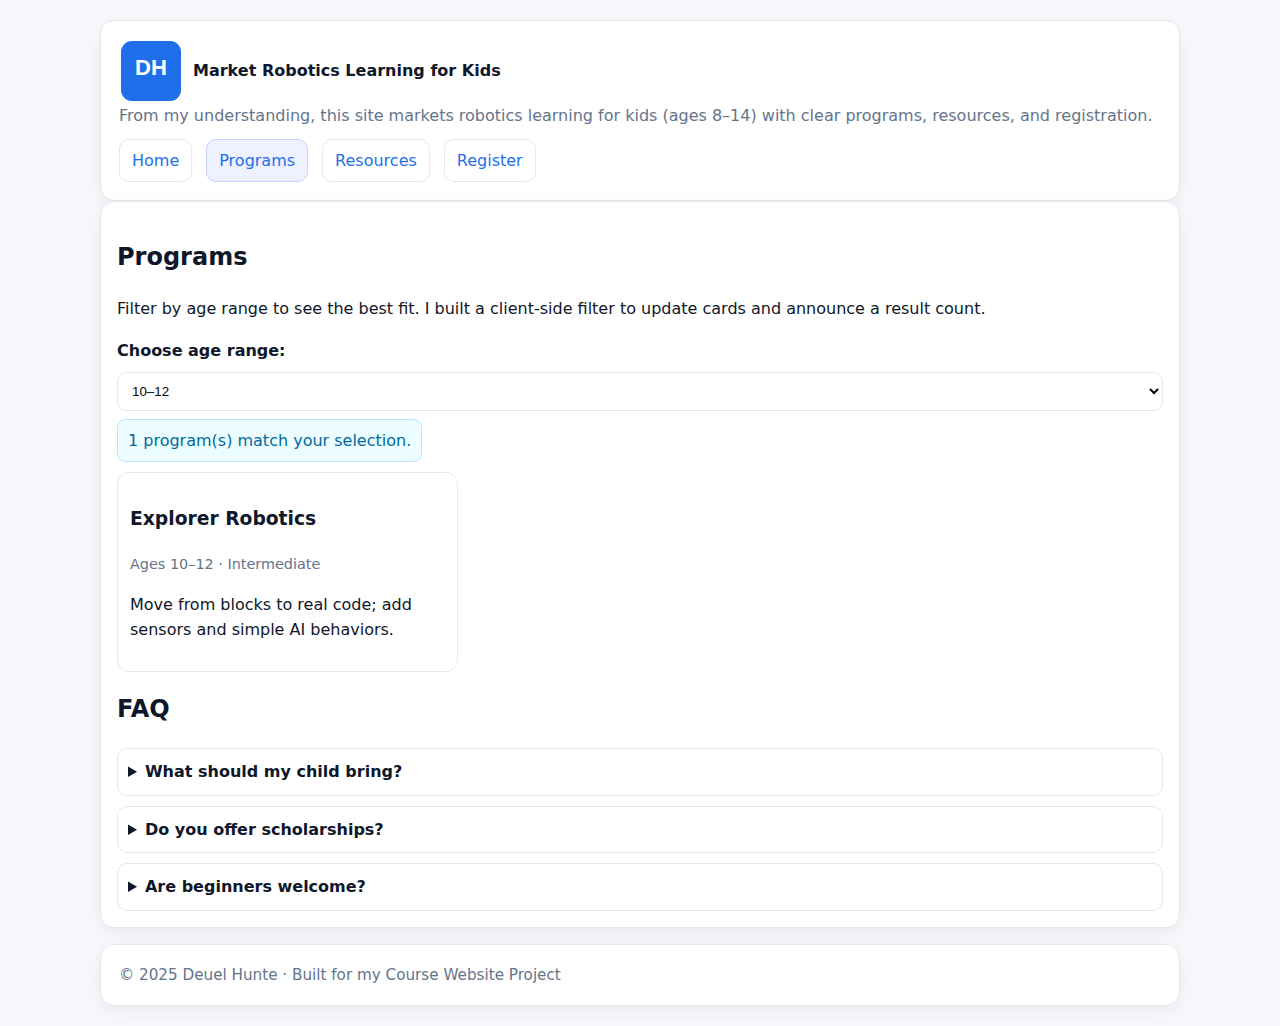
<file: programs.html>
<!doctype html>
<html lang="en">
<head>
  <meta charset="utf-8"/>
  <meta name="viewport" content="width=device-width, initial-scale=1"/>
  <title>Programs – Market Robotics Learning for Kids</title>
  <link rel="stylesheet" href="style.css"/>
</head>
<body>
  <div class="container">
    <header class="header" role="banner">
      <div class="logo" aria-label="Site Logo">
        <svg role="img" aria-labelledby="logoTitle logoDesc" viewBox="0 0 128 128">
          <title id="logoTitle">DH Logo</title>
          <desc id="logoDesc">Rounded square with letters D and H for Deuel Hunte.</desc>
          <rect x="4" y="4" width="120" height="120" rx="22" fill="#1f6feb"/>
          <text x="50%" y="56%" text-anchor="middle" font-family="Arial, Helvetica, sans-serif" font-weight="800" font-size="44" fill="#ffffff">DH</text>
        </svg>
        <div class="title">Market Robotics Learning for Kids</div>
      </div>
      <p class="sub">From my understanding, this site markets robotics learning for kids (ages 8–14) with clear programs, resources, and registration.</p>
      <nav class="nav" role="navigation" aria-label="Primary">
        <a href="index.html">Home</a>
        <a href="programs.html" aria-current="page">Programs</a>
        <a href="resources.html">Resources</a>
        <a href="register.html">Register</a>
      </nav>
    </header>

    <main class="card" role="main">
      <h2>Programs</h2>
      <p>Filter by age range to see the best fit. I built a client-side filter to update cards and announce a result count.</p>
      <div class="controls">
        <label for="ageFilter">Choose age range:</label>
        <select id="ageFilter" aria-describedby="resultsCount">
          <option value="8-10">8–10</option>
          <option value="10-12" selected>10–12</option>
          <option value="12-14">12–14</option>
        </select>
        <span id="resultsCount" class="notice" aria-live="polite"></span>
      </div>

      <div class="programs">
        <article class="program" data-age="8-10">
          <h3>Discovery Bots</h3>
          <p class="meta">Ages 8–10 · Beginner</p>
          <p>Build simple robots with block-based coding—focus on fun and fundamentals.</p>
        </article>

        <article class="program" data-age="10-12">
          <h3>Explorer Robotics</h3>
          <p class="meta">Ages 10–12 · Intermediate</p>
          <p>Move from blocks to real code; add sensors and simple AI behaviors.</p>
        </article>

        <article class="program" data-age="12-14">
          <h3>Prototyper Lab</h3>
          <p class="meta">Ages 12–14 · Advanced</p>
          <p>Design, test, and iterate prototypes; teamwork and mini challenges.</p>
        </article>
      </div>

      <h2 style="margin-top:18px">FAQ</h2>
      <details class="faq">
        <summary>What should my child bring?</summary>
        <p>We provide kits. Your child can bring a water bottle and curiosity!</p>
      </details>
      <details class="faq">
        <summary>Do you offer scholarships?</summary>
        <p>Yes—limited scholarships are available. Ask on the register page.</p>
      </details>
      <details class="faq">
        <summary>Are beginners welcome?</summary>
        <p>Absolutely. We start with fundamentals and grow from there.</p>
      </details>
    </main>

    <footer class="footer" role="contentinfo">
      <div>© 2025 Deuel Hunte · Built for my Course Website Project</div>
    </footer>
  </div>
  <script src="script.js" defer></script>
</body>
</html>
</file>
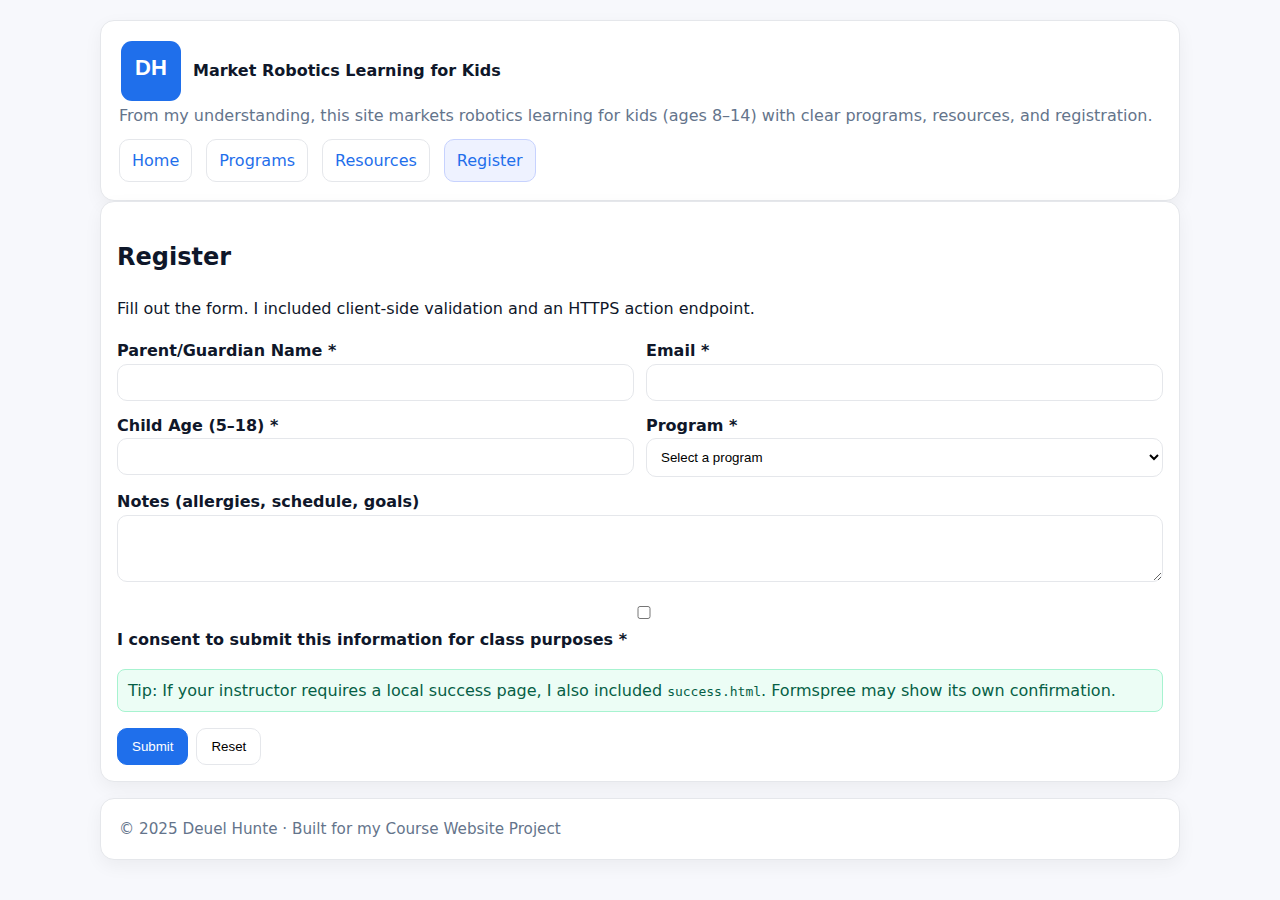
<file: register.html>
<!doctype html>
<html lang="en">
<head>
  <meta charset="utf-8"/>
  <meta name="viewport" content="width=device-width, initial-scale=1"/>
  <title>Register – Market Robotics Learning for Kids</title>
  <link rel="stylesheet" href="style.css"/>
</head>
<body>
  <div class="container">
    <header class="header" role="banner">
      <div class="logo" aria-label="Site Logo">
        <svg role="img" aria-labelledby="logoTitle logoDesc" viewBox="0 0 128 128">
          <title id="logoTitle">DH Logo</title>
          <desc id="logoDesc">Rounded square with letters D and H for Deuel Hunte.</desc>
          <rect x="4" y="4" width="120" height="120" rx="22" fill="#1f6feb"/>
          <text x="50%" y="56%" text-anchor="middle" font-family="Arial, Helvetica, sans-serif" font-weight="800" font-size="44" fill="#ffffff">DH</text>
        </svg>
        <div class="title">Market Robotics Learning for Kids</div>
      </div>
      <p class="sub">From my understanding, this site markets robotics learning for kids (ages 8–14) with clear programs, resources, and registration.</p>
      <nav class="nav" role="navigation" aria-label="Primary">
        <a href="index.html">Home</a>
        <a href="programs.html">Programs</a>
        <a href="resources.html">Resources</a>
        <a href="register.html" aria-current="page">Register</a>
      </nav>
    </header>

    <main class="card" role="main">
      <h2>Register</h2>
      <p>Fill out the form. I included client-side validation and an HTTPS action endpoint.</p>

      <!-- If you want a guaranteed redirect to success.html after Formspree, add:
      <input type="hidden" name="_redirect" value="https://<your-username>.github.io/<your-repo>/MarketRoboticsSite/success.html">
      -->
      <form id="registerForm" action="https://formspree.io/f/myzkjveq" method="POST" novalidate>
        <div class="form-grid">
          <div>
            <label for="parentName">Parent/Guardian Name *</label>
            <input id="parentName" name="parentName" type="text" required aria-describedby="errParent">
            <div id="errParent" class="error" hidden></div>
          </div>

          <div>
            <label for="email">Email *</label>
            <input id="email" name="email" type="email" required aria-describedby="errEmail">
            <div id="errEmail" class="error" hidden></div>
          </div>

          <div>
            <label for="childAge">Child Age (5–18) *</label>
            <input id="childAge" name="childAge" type="number" min="5" max="18" required aria-describedby="errAge">
            <div id="errAge" class="error" hidden></div>
          </div>

          <div>
            <label for="program">Program *</label>
            <select id="program" name="program" required aria-describedby="errProgram">
              <option value="">Select a program</option>
              <option>Discovery Bots (8–10)</option>
              <option>Explorer Robotics (10–12)</option>
              <option>Prototyper Lab (12–14)</option>
            </select>
            <div id="errProgram" class="error" hidden></div>
          </div>

          <div style="grid-column:1/-1">
            <label for="notes">Notes (allergies, schedule, goals)</label>
            <textarea id="notes" name="notes" rows="3"></textarea>
          </div>

          <div style="grid-column:1/-1">
            <label><input id="consent" name="consent" type="checkbox" required aria-describedby="errConsent"> I consent to submit this information for class purposes *</label>
            <div id="errConsent" class="error" hidden></div>
          </div>
        </div>

        <p class="success" aria-live="polite">Tip: If your instructor requires a local success page, I also included <code>success.html</code>. Formspree may show its own confirmation.</p>

        <div style="display:flex;gap:8px;margin-top:10px">
          <button class="btn brand" type="submit">Submit</button>
          <button class="btn ghost" type="reset">Reset</button>
        </div>
      </form>
    </main>

    <footer class="footer" role="contentinfo">
      <div>© 2025 Deuel Hunte · Built for my Course Website Project</div>
    </footer>
  </div>
  <script src="script.js" defer></script>
</body>
</html>
</file>
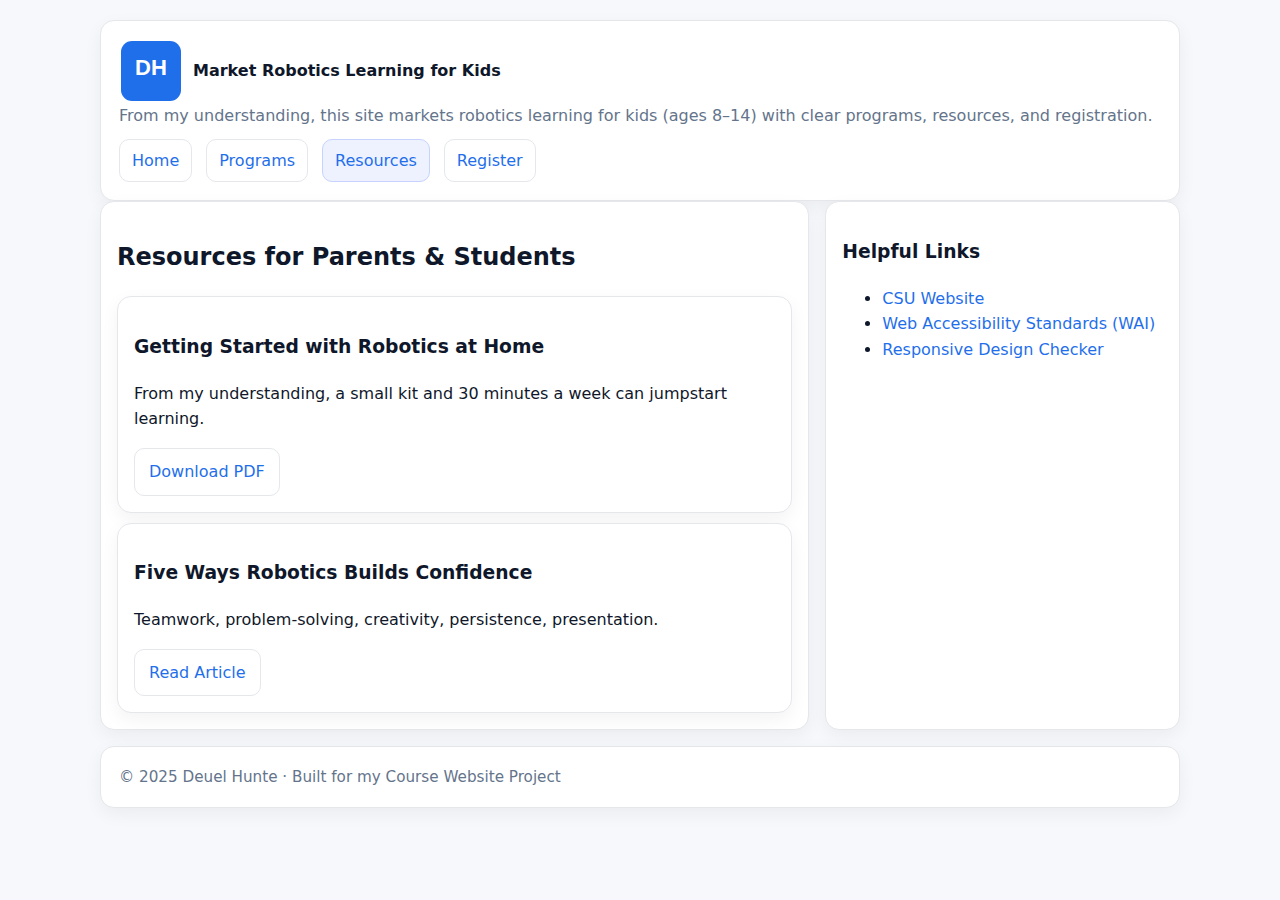
<file: resources.html>
<!doctype html>
<html lang="en">
<head>
  <meta charset="utf-8"/>
  <meta name="viewport" content="width=device-width, initial-scale=1"/>
  <title>Resources – Market Robotics Learning for Kids</title>
  <link rel="stylesheet" href="style.css"/>
</head>
<body>
  <div class="container">
    <header class="header" role="banner">
      <div class="logo" aria-label="Site Logo">
        <svg role="img" aria-labelledby="logoTitle logoDesc" viewBox="0 0 128 128">
          <title id="logoTitle">DH Logo</title>
          <desc id="logoDesc">Rounded square with letters D and H for Deuel Hunte.</desc>
          <rect x="4" y="4" width="120" height="120" rx="22" fill="#1f6feb"/>
          <text x="50%" y="56%" text-anchor="middle" font-family="Arial, Helvetica, sans-serif" font-weight="800" font-size="44" fill="#ffffff">DH</text>
        </svg>
        <div class="title">Market Robotics Learning for Kids</div>
      </div>
      <p class="sub">From my understanding, this site markets robotics learning for kids (ages 8–14) with clear programs, resources, and registration.</p>
      <nav class="nav" role="navigation" aria-label="Primary">
        <a href="index.html">Home</a>
        <a href="programs.html">Programs</a>
        <a href="resources.html" aria-current="page">Resources</a>
        <a href="register.html">Register</a>
      </nav>
    </header>

    <main class="grid" role="main">
      <section class="card">
        <h2>Resources for Parents & Students</h2>

        <article class="card" style="margin-top:10px">
          <h3>Getting Started with Robotics at Home</h3>
          <p>From my understanding, a small kit and 30 minutes a week can jumpstart learning.</p>
          <a class="btn ghost" href="#">Download PDF</a>
        </article>

        <article class="card" style="margin-top:10px">
          <h3>Five Ways Robotics Builds Confidence</h3>
          <p>Teamwork, problem-solving, creativity, persistence, presentation.</p>
          <a class="btn ghost" href="#">Read Article</a>
        </article>
      </section>

      <aside class="card">
        <h3>Helpful Links</h3>
        <ul>
          <li><a href="https://columbusstate.edu">CSU Website</a></li>
          <li><a href="https://www.w3.org/WAI/standards-guidelines/">Web Accessibility Standards (WAI)</a></li>
          <li><a href="https://responsivedesignchecker.com/">Responsive Design Checker</a></li>
        </ul>
      </aside>
    </main>

    <footer class="footer" role="contentinfo">
      <div>© 2025 Deuel Hunte · Built for my Course Website Project</div>
    </footer>
  </div>
  <script src="script.js" defer></script>
</body>
</html>
</file>
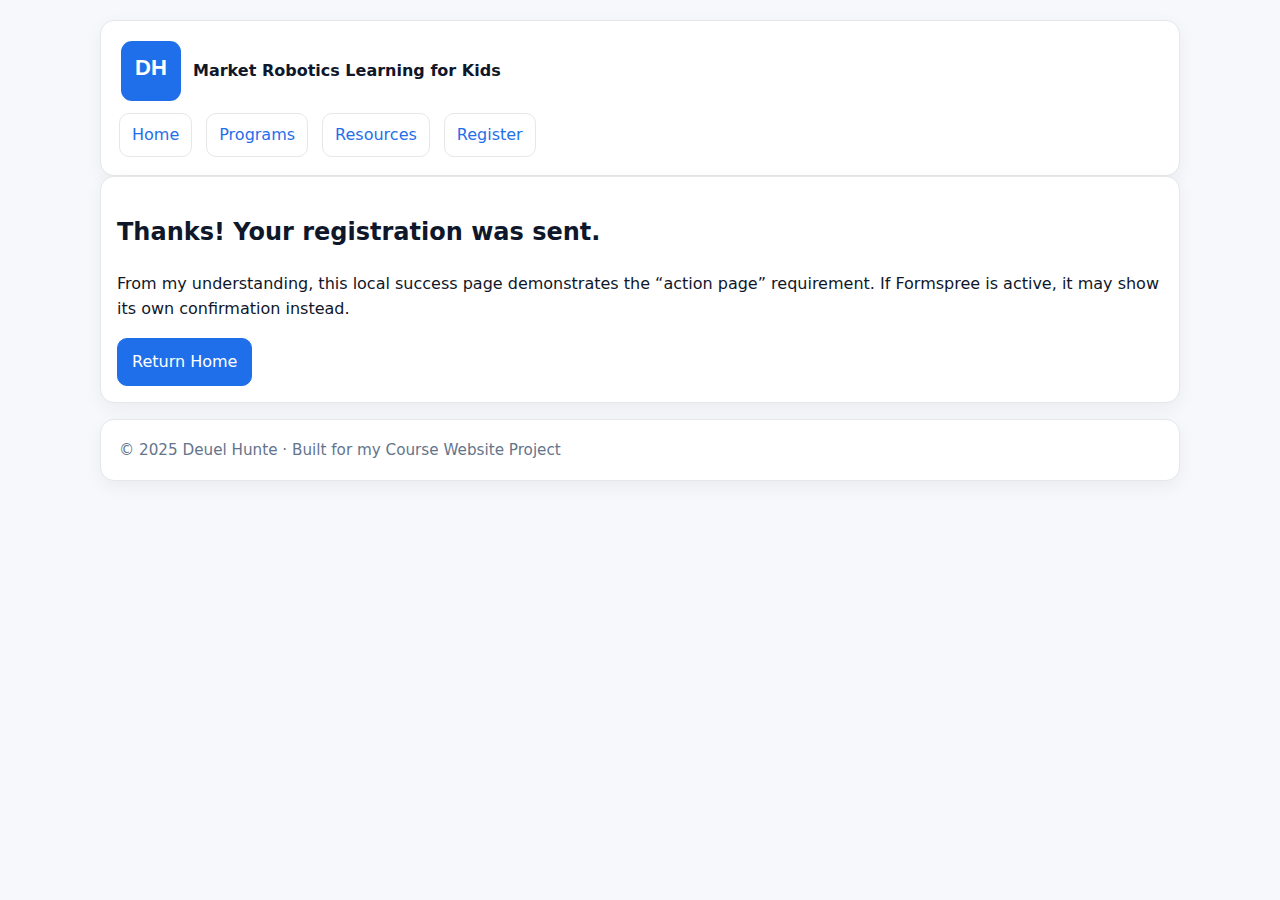
<file: success.html>
<!doctype html>
<html lang="en">
<head>
  <meta charset="utf-8"/>
  <meta name="viewport" content="width=device-width, initial-scale=1"/>
  <title>Success – Market Robotics Learning for Kids</title>
  <link rel="stylesheet" href="style.css"/>
</head>
<body>
  <div class="container">
    <header class="header" role="banner">
      <div class="logo" aria-label="Site Logo">
        <svg role="img" aria-labelledby="logoTitle logoDesc" viewBox="0 0 128 128">
          <title id="logoTitle">DH Logo</title>
          <desc id="logoDesc">Rounded square with letters D and H for Deuel Hunte.</desc>
          <rect x="4" y="4" width="120" height="120" rx="22" fill="#1f6feb"/>
          <text x="50%" y="56%" text-anchor="middle" font-family="Arial, Helvetica, sans-serif" font-weight="800" font-size="44" fill="#ffffff">DH</text>
        </svg>
        <div class="title">Market Robotics Learning for Kids</div>
      </div>
      <nav class="nav" role="navigation" aria-label="Primary">
        <a href="index.html">Home</a>
        <a href="programs.html">Programs</a>
        <a href="resources.html">Resources</a>
        <a href="register.html">Register</a>
      </nav>
    </header>

    <main class="card" role="main">
      <h2>Thanks! Your registration was sent.</h2>
      <p>From my understanding, this local success page demonstrates the “action page” requirement. If Formspree is active, it may show its own confirmation instead.</p>
      <a class="btn brand" href="index.html">Return Home</a>
    </main>

    <footer class="footer" role="contentinfo">
      <div>© 2025 Deuel Hunte · Built for my Course Website Project</div>
    </footer>
  </div>
</body>
</html>
</file>
<file: style.css>
:root{
  --bg:#f7f8fc; --ink:#0f172a; --muted:#64748b; --brand:#1f6feb; --card:#ffffff; --focus:#ffbf47; --accent:#10b981;
}
*{box-sizing:border-box}
html,body{margin:0;padding:0}
body{font-family:system-ui,-apple-system,Segoe UI,Roboto,Arial,sans-serif;background:var(--bg);color:var(--ink);line-height:1.6}
a{color:var(--brand);text-decoration:none}
a:hover{text-decoration:underline}
a:focus,button:focus,input:focus,select:focus,textarea:focus{outline:3px solid var(--focus);outline-offset:2px}

.container{max-width:1120px;margin:0 auto;padding:20px}
.header, .footer{background:var(--card);border:1px solid #e5e7eb;border-radius:14px;padding:18px;box-shadow:0 6px 18px rgba(10,12,16,.05)}
.header h1{margin:0 0 6px 0}
.sub{color:var(--muted);margin:0}
.nav{display:flex;gap:14px;flex-wrap:wrap;margin-top:10px}
.nav a{padding:8px 12px;border:1px solid #e5e7eb;border-radius:10px;background:#fff}
.nav a[aria-current="page"]{background:#eef2ff;border-color:#c7d2fe}

.grid{display:grid;gap:16px;grid-template-columns:2fr 1fr}
.card{background:var(--card);border:1px solid #e5e7eb;border-radius:14px;padding:16px;box-shadow:0 6px 18px rgba(10,12,16,.05)}
.hero{display:grid;gap:14px}
.badge{display:inline-block;background:#ecfeff;color:#0369a1;border:1px solid #bae6fd;padding:4px 8px;border-radius:999px;font-weight:600}
.btn{display:inline-block;padding:10px 14px;border-radius:10px;border:1px solid #e5e7eb;background:#fff}
.btn.brand{background:var(--brand);color:#fff;border-color:var(--brand)}
.btn.ghost{background:#fff}
.img-fluid{width:100%;height:auto;border-radius:12px;border:1px solid #e5e7eb}
.logo{display:flex;align-items:center;gap:10px}
.logo svg{width:64px;height:64px;display:block}
.logo .title{font-weight:800}
footer{color:var(--muted);font-size:.95rem;margin-top:16px}

/* Carousel */
.carousel{position:relative}
.carousel-track{position:relative;overflow:hidden;border-radius:12px;border:1px solid #e5e7eb}
.carousel-track img{display:block;width:100%;height:360px;object-fit:cover}
.carousel-controls{display:flex;gap:8px;margin-top:10px}
.status{color:var(--muted)}

/* Programs */
.controls{display:flex;gap:8px;flex-wrap:wrap;margin:10px 0}
.programs{display:grid;grid-template-columns:repeat(3,1fr);gap:12px}
.program{background:#fff;border:1px solid #e5e7eb;border-radius:12px;padding:12px}
.program .meta{color:var(--muted);font-size:.9rem}
.notice{background:#ecfeff;border:1px solid #bae6fd;padding:8px 10px;border-radius:8px;color:#0369a1}

/* FAQ */
details{border:1px solid #e5e7eb;border-radius:10px;padding:10px;background:#fff}
details+details{margin-top:10px}
summary{cursor:pointer;font-weight:700}

/* Form */
.form-grid{display:grid;gap:12px;grid-template-columns:1fr 1fr}
label{font-weight:600}
input, select, textarea{width:100%;padding:10px;border:1px solid #e5e7eb;border-radius:10px;background:#fff}
.error{color:#b91c1c;font-size:.95rem}
.success{color:#065f46;background:#ecfdf5;border:1px solid #a7f3d0;padding:8px 10px;border-radius:8px}

/* Responsive */
@media (max-width: 900px){
  .grid{grid-template-columns:1fr}
  .programs{grid-template-columns:repeat(2,1fr)}
}
@media (max-width: 600px){
  .programs{grid-template-columns:1fr}
  .form-grid{grid-template-columns:1fr}
  .carousel-track img{height:240px}
}
</file>
